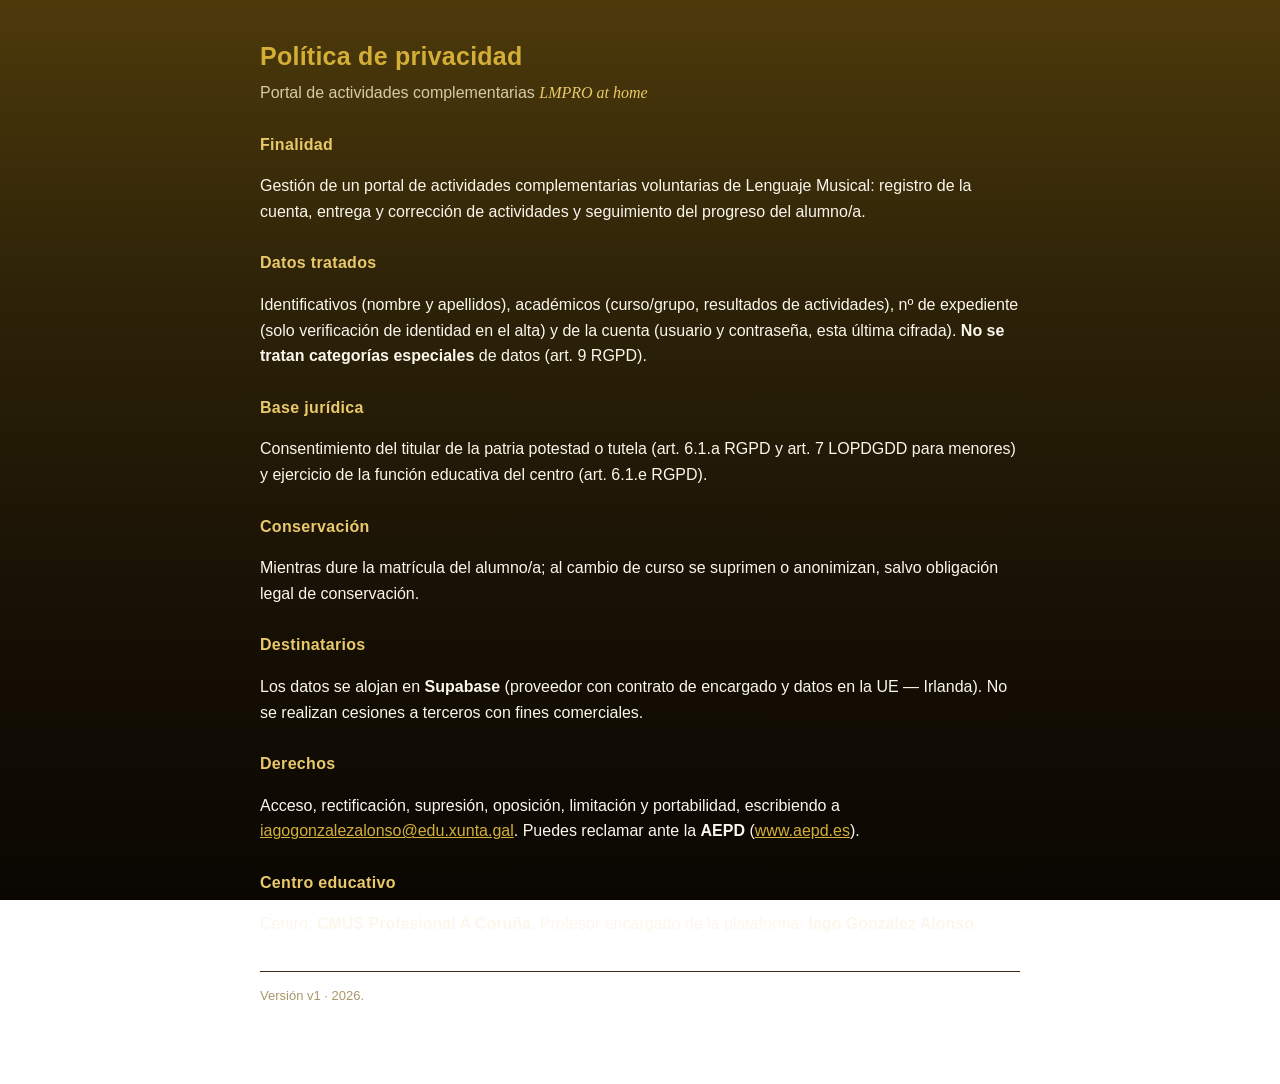
<file: politica-privacidad.html>
<!DOCTYPE html>
<html lang="es">
<head>
<meta charset="utf-8">
<meta name="viewport" content="width=device-width, initial-scale=1">
<title>Política de privacidad · LMPRO at home</title>
<style>
  html,body{margin:0;padding:0}
  body{
    background:linear-gradient(180deg,#4d3a0b 0%,#2e2308 32%,#160f04 70%,#0a0702 100%);
    background-attachment:fixed;min-height:100vh;
    color:#fbf7ec;font:16px/1.6 "Helvetica Neue",Arial,system-ui,sans-serif}
  .wrap{max-width:760px;margin:0 auto;padding:36px 20px 64px}
  h1{font-size:25px;margin:0 0 4px;color:#d4af37;font-weight:800;letter-spacing:.01em}
  .sub{color:#d8caa6;margin:0 0 26px}
  .sub .ath{font-style:italic;font-family:Georgia,'Times New Roman',serif;font-weight:500;color:#e9c96a}
  h2{font-size:16px;margin:26px 0 6px;color:#e9c96a;letter-spacing:.02em}
  p{color:#fbf7ec}
  a{color:#d4af37}
  .foot{margin-top:34px;font-size:13px;color:#a8966a;border-top:1px solid #3a2c10;padding-top:14px}
</style>
</head>
<body>
<div class="wrap">
  <h1>Política de privacidad</h1>
  <p class="sub">Portal de actividades complementarias <span class="ath">LMPRO at home</span></p>

  <h2>Finalidad</h2>
  <p>Gestión de un portal de actividades complementarias voluntarias de Lenguaje Musical: registro de la cuenta, entrega y corrección de actividades y seguimiento del progreso del alumno/a.</p>

  <h2>Datos tratados</h2>
  <p>Identificativos (nombre y apellidos), académicos (curso/grupo, resultados de actividades), nº de expediente (solo verificación de identidad en el alta) y de la cuenta (usuario y contraseña, esta última cifrada). <b>No se tratan categorías especiales</b> de datos (art. 9 RGPD).</p>

  <h2>Base jurídica</h2>
  <p>Consentimiento del titular de la patria potestad o tutela (art. 6.1.a RGPD y art. 7 LOPDGDD para menores) y ejercicio de la función educativa del centro (art. 6.1.e RGPD).</p>

  <h2>Conservación</h2>
  <p>Mientras dure la matrícula del alumno/a; al cambio de curso se suprimen o anonimizan, salvo obligación legal de conservación.</p>

  <h2>Destinatarios</h2>
  <p>Los datos se alojan en <b>Supabase</b> (proveedor con contrato de encargado y datos en la UE — Irlanda). No se realizan cesiones a terceros con fines comerciales.</p>

  <h2>Derechos</h2>
  <p>Acceso, rectificación, supresión, oposición, limitación y portabilidad, escribiendo a <a href="mailto:iagogonzalezalonso@edu.xunta.gal">iagogonzalezalonso@edu.xunta.gal</a>. Puedes reclamar ante la <b>AEPD</b> (<a href="https://www.aepd.es" target="_blank" rel="noopener">www.aepd.es</a>).</p>

  <h2>Centro educativo</h2>
  <p>Centro: <b>CMUS Profesional A Coruña</b>. Profesor encargado de la plataforma: <b>Iago González Alonso</b>.</p>

  <p class="foot">Versión v1 · 2026.</p>
</div>
</body>
</html>
</file>
